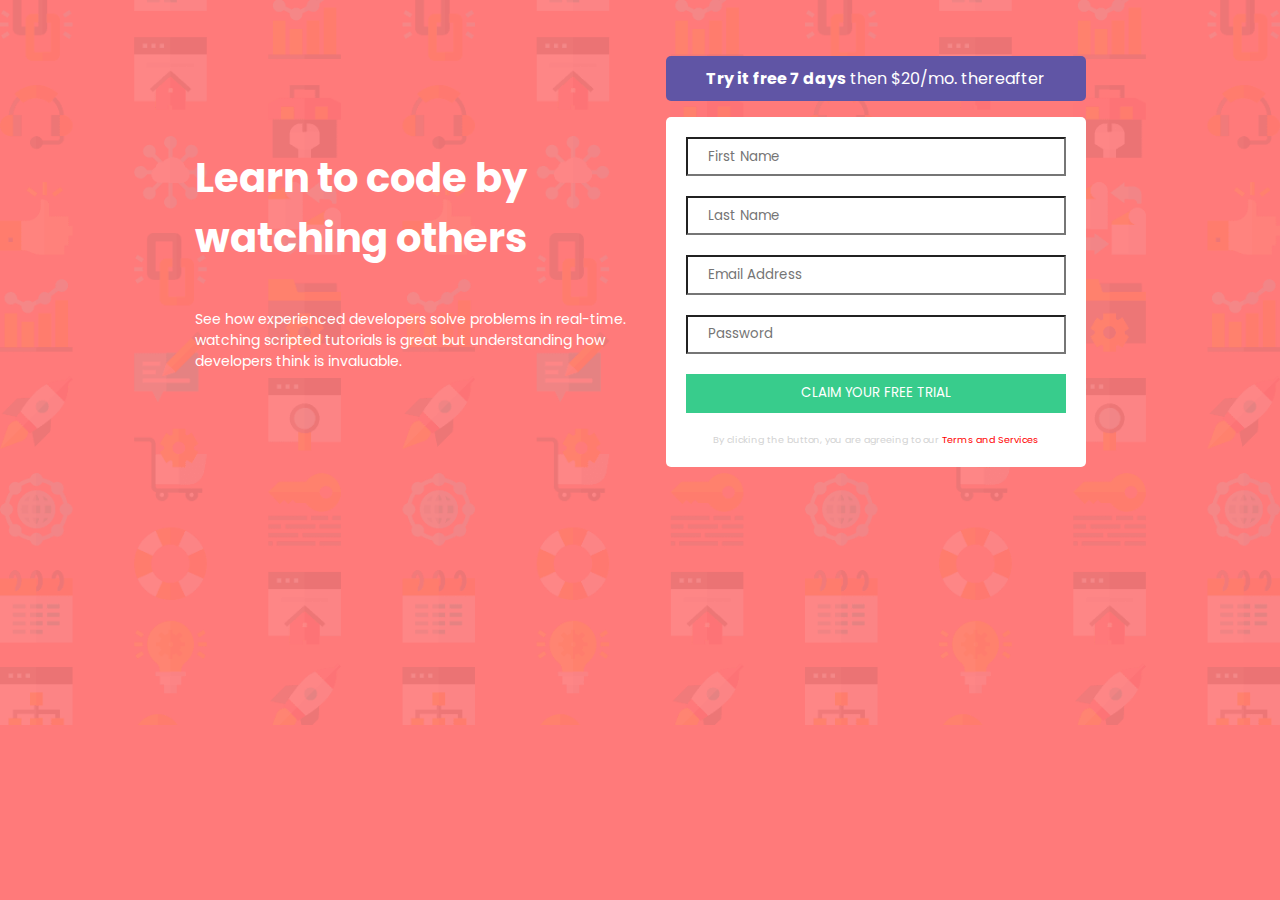
<file: index.html>
<!DOCTYPE html>
<html lang="en">

<head>
    <meta charset="UTF-8">
    <meta http-equiv="X-UA-Compatible" content="IE=edge">
    <meta name="viewport" content="width=device-width, initial-scale=1.0">

    <link rel="icon" type="image/png" sizes="32x32" href="./favicon-32x32.png" />
    <link rel="stylesheet" href="style.css">
    <title>Registration Form</title>
</head>

<body>
    <main>
        <section class="first-section">
            <h1>Learn to code by <br> watching others</br>
            </h1>
            <p>See how experienced developers solve problems in real-time.<br>
                watching scripted tutorials is great but understanding how <br>
                developers think is invaluable.
            </p>
        </section>
        <section class="second-section">
            <p class="form-intro"><strong>Try it free 7 days</strong> then $20/mo. thereafter</p>
            <form>
                <input type="text" name="firstname" id="firstname" placeholder="First Name" required>
                <input type="text" name="firstname" id="lastname" placeholder="Last Name" required>
                <input type="email" name="email" id="email" placeholder="Email Address" required>
                <input type="password" name="password" id="password" placeholder="Password" required>
                <input type="submit" id="for-submit" value="CLAIM YOUR FREE TRIAL">
            <div class="form-foot">By clicking the button, you are agreeing to our<span> Terms
                        and Services</span>
                        </div>
            </form>
        </section>
    </main>
</body>
</html>
</file>
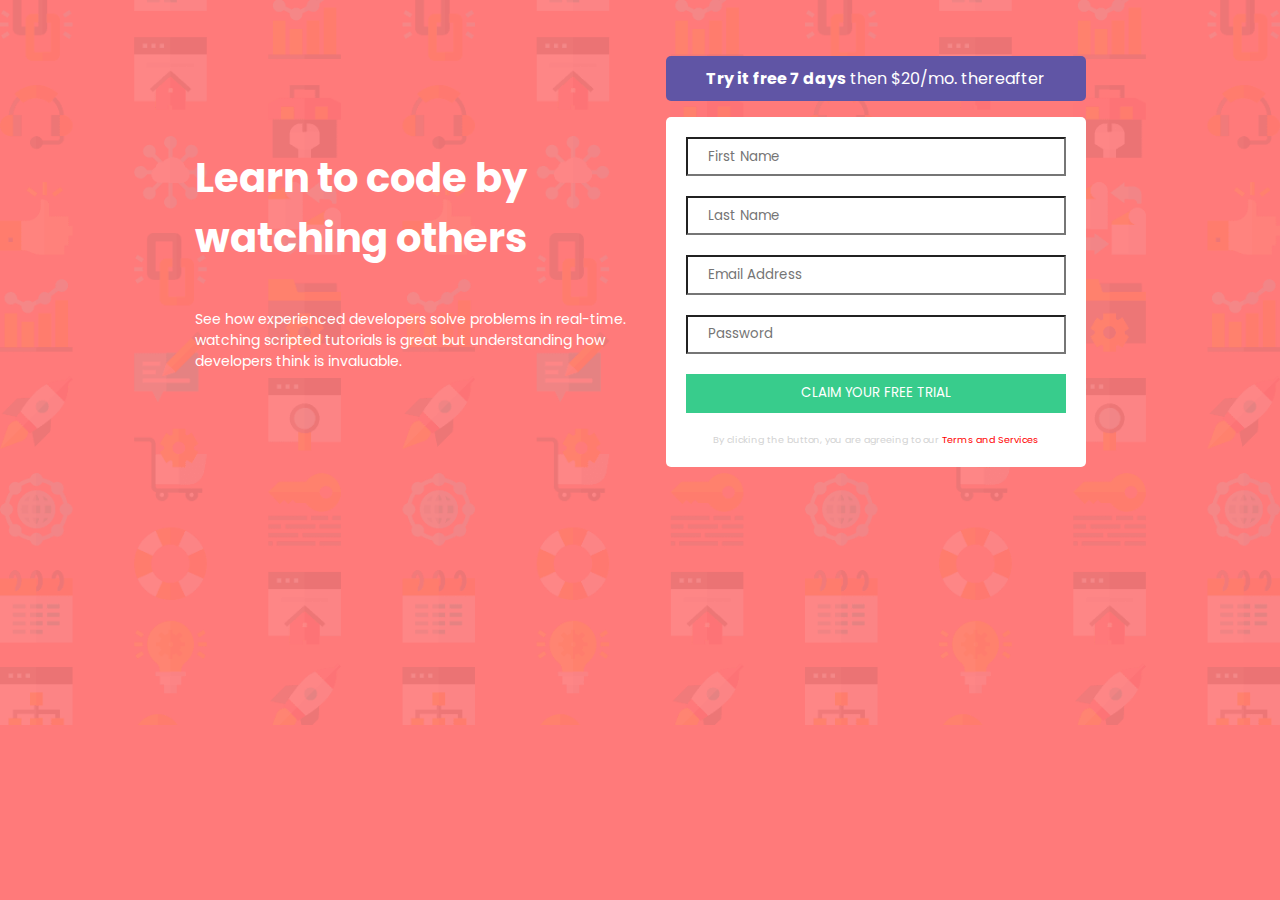
<file: reg.html>
<!DOCTYPE html>
<html lang="en">

<head>
    <meta charset="UTF-8">
    <meta http-equiv="X-UA-Compatible" content="IE=edge">
    <meta name="viewport" content="width=device-width, initial-scale=1.0">

    <link rel="icon" type="image/png" sizes="32x32" href="./favicon-32x32.png" />
    <link rel="stylesheet" href="reg.css">
    <title>Registration Form</title>
</head>

<body>
    <main>
        <section class="first-section">
            <h1>Learn to code by <br> watching others</br>
            </h1>
            <p>See how experienced developers solve problems in real-time.<br>
                watching scripted tutorials is great but understanding how <br>
                developers think is invaluable.
            </p>
        </section>
        <section class="second-section">
            <p class="form-intro"><strong>Try it free 7 days</strong> then $20/mo. thereafter</p>
            <form>
                <input type="text" name="firstname" id="firstname" placeholder="First Name" required>
                <input type="text" name="firstname" id="lastname" placeholder="Last Name" required>
                <input type="email" name="email" id="email" placeholder="Email Address" required>
                <input type="password" name="password" id="password" placeholder="Password" required>
                <input type="submit" id="for-submit" value="CLAIM YOUR FREE TRIAL">
            <div class="form-foot">By clicking the button, you are agreeing to our<span> Terms
                        and Services</span>
                        </div>
            </form>
        </section>
    </main>
</body>
</html>
</file>
<file: style.css>
@import url("https://fonts.googleapis.com/css2?family=Poppins:wght@400;500;600;700&display=swap");

* {
  box-sizing: border-box;
}
body {
  background: url("bg-intro-mobile.png"), hsl(0, 100%, 74%);
  background: url("bg-intro-desktop.png"), hsl(0, 100%, 74%);
  background-repeat: no-repeat;
  background-size: cover;
  font-size: 16px;
  font-family: "Poppins", sans-serif;
}
main {
  display: flex;
  gap: 40px;
  place-content: center center;
  margin: 40px 10px;
}
form {
  display: flex;
  flex-direction: column;
  gap: 20px;
  padding: 20px;
  background: white;
  border-radius: 5px;
  width: 420px;
  height: 350px;
}
/*form .p .form-foot {
  font-size: 50px;
}*/
input {
  height: 40px;
  padding: 7px 20px;
  background-color: transparent;
}
#for-submit {
  background: hsl(154, 59%, 51%);
  border: none;
  cursor: pointer;
  font-family: "Poppins";
}
#firstname {
  font-family: "Poppins";
}
#lastname {
  font-family: "Poppins";
}
#email {
  font-family: "Poppins";
}
#password {
  font-family: "Poppins";
}
.form-intro {
  text-align: center;
  background: hsl(248, 32%, 49%);
  padding: 10px;
  border-radius: 5px;
  cursor: pointer;
}
.form-foot {
  color: lightgray;
  font-size: 60%;
  text-align: center;
}
span {
  color: red;
  cursor: pointer;
}
.first-section {
  display: flex;
  justify-content: center;
  flex-direction: column;
  font-size: 20px;
}
.first-section p {
  font-size: 14px;
}
.first-section,
.form-intro,
#for-submit {
  color: white;
}
@media all and (max-width: 900px) {
  main {
    display: flex;
    gap: 40px;
    place-content: center center;
    flex-direction: column;
  }
}
</file>
<file: reg.css>
@import url("https://fonts.googleapis.com/css2?family=Poppins:wght@400;500;600;700&display=swap");

* {
  box-sizing: border-box;
}
body {
  background: url("bg-intro-mobile.png"), hsl(0, 100%, 74%);
  background: url("bg-intro-desktop.png"), hsl(0, 100%, 74%);
  background-repeat: no-repeat;
  background-size: cover;
  font-size: 16px;
  font-family: "Poppins", sans-serif;
}
main {
  display: flex;
  gap: 40px;
  place-content: center center;
  margin: 40px 10px;
}
form {
  display: flex;
  flex-direction: column;
  gap: 20px;
  padding: 20px;
  background: white;
  border-radius: 5px;
  width: 420px;
  height: 350px;
}
/*form .p .form-foot {
  font-size: 50px;
}*/
input {
  height: 40px;
  padding: 7px 20px;
  background-color: transparent;
}
#for-submit {
  background: hsl(154, 59%, 51%);
  border: none;
  cursor: pointer;
  font-family: "Poppins";
}
#firstname {
  font-family: "Poppins";
}
#lastname {
  font-family: "Poppins";
}
#email {
  font-family: "Poppins";
}
#password {
  font-family: "Poppins";
}
.form-intro {
  text-align: center;
  background: hsl(248, 32%, 49%);
  padding: 10px;
  border-radius: 5px;
  cursor: pointer;
}
.form-foot {
  color: lightgray;
  font-size: 60%;
  text-align: center;
}
span {
  color: red;
  cursor: pointer;
}
.first-section {
  display: flex;
  justify-content: center;
  flex-direction: column;
  font-size: 20px;
}
.first-section p {
  font-size: 14px;
}
.first-section,
.form-intro,
#for-submit {
  color: white;
}
@media all and (max-width: 900px) {
  main {
    display: flex;
    gap: 40px;
    place-content: center center;
    flex-direction: column;
  }
}
</file>
